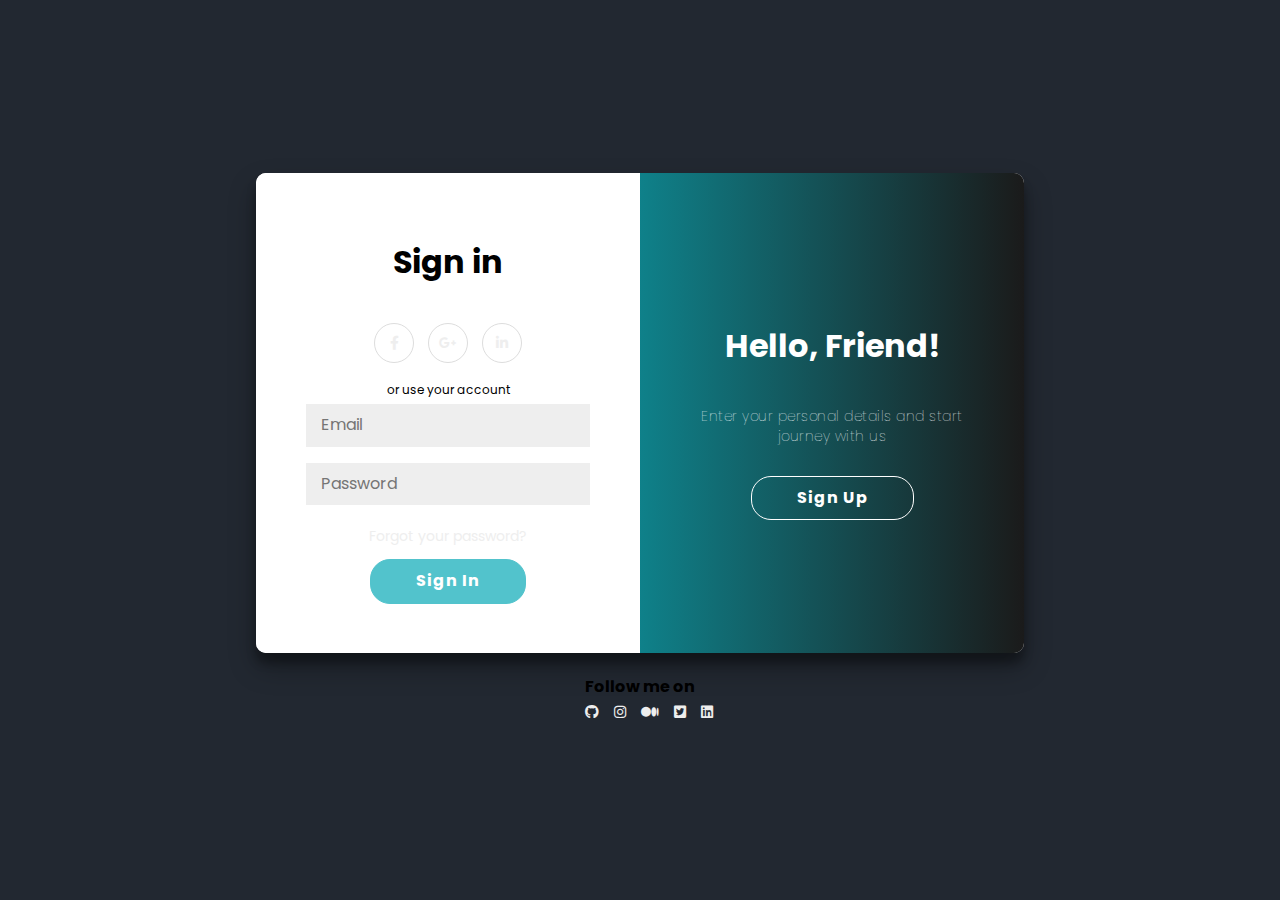
<file: Signin-Signup.html>
<!DOCTYPE html>
<html lang="en">


<head>
    <meta charset="UTF-8">
    <meta http-equiv="X-UA-Compatible" content="IE=edge">
    <meta name="viewport" content="width=device-width, initial-scale=1.0">
    <title>Document</title>



    <!-- link style Css   -->
    <link rel="stylesheet" href="CSS/styles_Singin-Singup.css">
    <!-- normalize Css -->
    <link rel="stylesheet" href="CSS/normaliz.css" />
    <!-- Font Awesome -->
    <link rel="stylesheet" href="CSS/all.min.css" />
    <!-- Google Fonts -->
    <link rel="preconnect" href="https://fonts.googleapis.com">
    <link rel="preconnect" href="https://fonts.gstatic.com" crossorigin>
    <link
        href="https://fonts.googleapis.com/css2?family=Heebo:wght@600&family=Poppins:ital,wght@0,100;0,200;0,300;0,400;0,500;0,600;0,700;0,800;0,900;1,100;1,200;1,300&display=swap"
        rel="stylesheet">
</head>

<body>
    <div class="container" id="container">
        <div class="form-container sign-up-container">
            <form action="#">
                <h1>Create Account</h1>
                <div class="social-container">
                    <a href="#" class="social"><i class="fab fa-facebook-f"></i></a>
                    <a href="#" class="social"><i class="fab fa-google-plus-g"></i></a>
                    <a href="#" class="social"><i class="fab fa-linkedin-in"></i></a>
                </div>
                <span>or use your email for registration</span>
                <input type="text" placeholder="Name" />
                <input type="email" placeholder="Email" />
                <input type="password" placeholder="Password" />
                <button>Sign Up</button>
            </form>
        </div>
        <div class="form-container sign-in-container">
            <form action="#">
                <h1>Sign in</h1>
                <div class="social-container">
                    <a href="#" class="social"><i class="fab fa-facebook-f"></i></a>
                    <a href="#" class="social"><i class="fab fa-google-plus-g"></i></a>
                    <a href="#" class="social"><i class="fab fa-linkedin-in"></i></a>
                </div>
                <span>or use your account</span>
                <input type="email" placeholder="Email" />
                <input type="password" placeholder="Password" />
                <a href="#">Forgot your password?</a>
                <button>Sign In</button>
            </form>
        </div>
        <div class="overlay-container">
            <div class="overlay">
                <div class="overlay-panel overlay-left">
                    <h1>Welcome Back!</h1>
                    <p>To keep connected with us please login with your personal info</p>
                    <button class="ghost" id="signIn">Sign In</button>
                </div>
                <div class="overlay-panel overlay-right">
                    <h1>Hello, Friend!</h1>
                    <p>Enter your personal details and start journey with us</p>
                    <button class="ghost" id="signUp">Sign Up</button>
                </div>
            </div>
        </div>
    </div>

    <div class="footer">
        <b> Follow me on </b>
        <div class="icons">
            <a href="#" target="_blank" class="social"><i class="fab fa-github"></i></a>
            <a href="#" target="_blank" class="social"><i class="fab fa-instagram"></i></a>
            <a href="#" target="_blank" class="social"><i class="fab fa-medium"></i></a>
            <a href="#" target="_blank" class="social"><i class="fab fa-twitter-square"></i></a>
            <a href="#" target="_blank" class="social"><i class="fab fa-linkedin"></i></a>
        </div>
    </div>
    <script src="JavaScript/Signin-Signup.js"></script>
</body>

</html>
</file>
<file: CSS/styles_Singin-Singup.css>
* {
    -webkit-box-sizing: border-box;
    -moz-box-sizing: border-box;
    box-sizing: border-box;
}

:root {
    --main-color: #222831;
    --main-color-alt: #52C3CC;
    --main-color-text: #EEEEEE;
    --main-transition: 0.3s;
    /* --section-background: #ececec; */
}

html {
    scroll-behavior: smooth;
}

body {
    font-family: "Poppins", sans-serif;
    /* background: #f6f5f7; */
    background-color: var(--main-color);
    display: flex;
    flex-direction: column;
    justify-content: center;
    align-items: center;
    height: 100vh;
    margin: -20px 0 50px;
    margin-top: 20px;
}

h1 {
    font-weight: bold;
    margin: 0;
}

p {
    font-size: 14px;
    font-weight: 100;
    line-height: 20px;
    letter-spacing: .5px;
    margin: 20px 0 30px;
}

span {
    font-size: 12px;
}

a {
    color: var(--main-color-text);
    font-size: 14px;
    text-decoration: none;
    margin: 15px 0;
}

.container {
    background: #fff;
    border-radius: 10px;
    box-shadow: 0 14px 28px rgba(0, 0, 0, .3), 0 10px 10px rgba(0, 0, 0, .3);
    position: relative;
    overflow: hidden;
    width: 768px;
    max-width: 100%;
    min-height: 480px;
}

.form-container form {
    background: #fff;
    display: flex;
    flex-direction: column;
    padding: 0 50px;
    height: 100%;
    justify-content: center;
    align-items: center;
    text-align: center;
}

.social-container {
    margin: 20px 0;
}

.social-container a {
    border: 1px solid #ddd;
    border-radius: 50%;
    display: inline-flex;
    justify-content: center;
    align-items: center;
    margin: 0 5px;
    height: 40px;
    width: 40px;
}

.form-container input {
    background: #eee;
    border: none;
    padding: 12px 15px;
    margin: 8px 0;
    width: 100%;
}

button {
    border-radius: 20px;
    border: 1px solid var(--main-color-alt);
    /* background: #ff445c; */
    background: var(--main-color-alt);
    color: #fff;
    font-size: 12px;
    font-weight: bold;
    padding: 12px 45px;
    letter-spacing: 1px;
    text-transform: uppercase;
    transition: transform 80ms ease-in;
}

button:active {
    transform: scale(.95);
}

button:focus {
    outline: none;
}

button.ghost {
    background: transparent;
    border-color: #fff;
}

.form-container {
    position: absolute;
    top: 0;
    height: 100%;
    transition: all .6s ease-in-out;
}

.sign-in-container {
    left: 0;
    width: 50%;
    z-index: 2;
}

.sign-up-container {
    left: 0;
    width: 50%;
    z-index: 1;
    opacity: 0;
}

.overlay-container {
    position: absolute;
    top: 0;
    left: 50%;
    width: 50%;
    height: 100%;
    overflow: hidden;
    transition: transform .6s ease-in-out;
    z-index: 100;
}

.overlay {
    /* background: #ff416c; */
    background: var(--main-color-alt);
    background: linear-gradient(to right, #03e7f9, #131313f7) no-repeat 0 0 / cover;
    color: #fff;
    position: relative;
    left: -100%;
    height: 100%;
    width: 200%;
    transform: translateY(0);
    transition: transform .6s ease-in-out;
}

.overlay-panel {
    position: absolute;
    top: 0;
    display: flex;
    flex-direction: column;
    justify-content: center;
    align-items: center;
    padding: 0 40px;
    height: 100%;
    width: 50%;
    text-align: center;
    transform: translateY(0);
    transition: transform .6s ease-in-out;
}

.overlay-right {
    right: 0;
    transform: translateY(0);
}

.overlay-left {
    transform: translateY(-20%);
}

/* Move signin to right */
.container.right-panel-active .sign-in-container {
    transform: translateY(100%);
}

/* Move overlay to left */
.container.right-panel-active .overlay-container {
    transform: translateX(-100%);
}

/* Bring signup over signin */
.container.right-panel-active .sign-up-container {
    transform: translateX(100%);
    opacity: 1;
    z-index: 5;
}

/* Move overlay back to right */
.container.right-panel-active .overlay {
    transform: translateX(50%);
}

/* Bring back the text to center */
.container.right-panel-active .overlay-left {
    transform: translateY(0);
}

/* Same effect for right */
.container.right-panel-active .overlay-right {
    transform: translateY(20%);
}

.footer {
    margin-top: 25px;
    text-align: center;
}


.icons {
    display: flex;
    width: 30px;
    height: 30px;
    letter-spacing: 15px;
    align-items: center;
}
</file>
<file: CSS/normaliz.css>
/*! normalize.css v8.0.1 | MIT License | github.com/necolas/normalize.css */

/* Document
   ========================================================================== */

/**
 * 1. Correct the line height in all browsers.
 * 2. Prevent adjustments of font size after orientation changes in iOS.
 */

html {
    line-height: 1.15;
    /* 1 */
    -webkit-text-size-adjust: 100%;
    /* 2 */
}

/* Sections
     ========================================================================== */

/**
   * Remove the margin in all browsers.
   */

body {
    margin: 0;
}

/**
   * Render the `main` element consistently in IE.
   */

main {
    display: block;
}

/**
   * Correct the font size and margin on `h1` elements within `section` and
   * `article` contexts in Chrome, Firefox, and Safari.
   */

h1 {
    font-size: 2em;
    margin: 0.67em 0;
}

/* Grouping content
     ========================================================================== */

/**
   * 1. Add the correct box sizing in Firefox.
   * 2. Show the overflow in Edge and IE.
   */

hr {
    box-sizing: content-box;
    /* 1 */
    height: 0;
    /* 1 */
    overflow: visible;
    /* 2 */
}

/**
   * 1. Correct the inheritance and scaling of font size in all browsers.
   * 2. Correct the odd `em` font sizing in all browsers.
   */

pre {
    font-family: monospace, monospace;
    /* 1 */
    font-size: 1em;
    /* 2 */
}

/* Text-level semantics
     ========================================================================== */

/**
   * Remove the gray background on active links in IE 10.
   */

a {
    background-color: transparent;
}

/**
   * 1. Remove the bottom border in Chrome 57-
   * 2. Add the correct text decoration in Chrome, Edge, IE, Opera, and Safari.
   */

abbr[title] {
    border-bottom: none;
    /* 1 */
    text-decoration: underline;
    /* 2 */
    text-decoration: underline dotted;
    /* 2 */
}

/**
   * Add the correct font weight in Chrome, Edge, and Safari.
   */

b,
strong {
    font-weight: bolder;
}

/**
   * 1. Correct the inheritance and scaling of font size in all browsers.
   * 2. Correct the odd `em` font sizing in all browsers.
   */

code,
kbd,
samp {
    font-family: monospace, monospace;
    /* 1 */
    font-size: 1em;
    /* 2 */
}

/**
   * Add the correct font size in all browsers.
   */

small {
    font-size: 80%;
}

/**
   * Prevent `sub` and `sup` elements from affecting the line height in
   * all browsers.
   */

sub,
sup {
    font-size: 75%;
    line-height: 0;
    position: relative;
    vertical-align: baseline;
}

sub {
    bottom: -0.25em;
}

sup {
    top: -0.5em;
}

/* Embedded content
     ========================================================================== */

/**
   * Remove the border on images inside links in IE 10.
   */

img {
    border-style: none;
}

/* Forms
     ========================================================================== */

/**
   * 1. Change the font styles in all browsers.
   * 2. Remove the margin in Firefox and Safari.
   */

button,
input,
optgroup,
select,
textarea {
    font-family: inherit;
    /* 1 */
    font-size: 100%;
    /* 1 */
    line-height: 1.15;
    /* 1 */
    margin: 0;
    /* 2 */
}

/**
   * Show the overflow in IE.
   * 1. Show the overflow in Edge.
   */

button,
input {
    /* 1 */
    overflow: visible;
}

/**
   * Remove the inheritance of text transform in Edge, Firefox, and IE.
   * 1. Remove the inheritance of text transform in Firefox.
   */

button,
select {
    /* 1 */
    text-transform: none;
}

/**
   * Correct the inability to style clickable types in iOS and Safari.
   */

button,
[type="button"],
[type="reset"],
[type="submit"] {
    -webkit-appearance: button;
}

/**
   * Remove the inner border and padding in Firefox.
   */

button::-moz-focus-inner,
[type="button"]::-moz-focus-inner,
[type="reset"]::-moz-focus-inner,
[type="submit"]::-moz-focus-inner {
    border-style: none;
    padding: 0;
}

/**
   * Restore the focus styles unset by the previous rule.
   */

button:-moz-focusring,
[type="button"]:-moz-focusring,
[type="reset"]:-moz-focusring,
[type="submit"]:-moz-focusring {
    outline: 1px dotted ButtonText;
}

/**
   * Correct the padding in Firefox.
   */

fieldset {
    padding: 0.35em 0.75em 0.625em;
}

/**
   * 1. Correct the text wrapping in Edge and IE.
   * 2. Correct the color inheritance from `fieldset` elements in IE.
   * 3. Remove the padding so developers are not caught out when they zero out
   *    `fieldset` elements in all browsers.
   */

legend {
    box-sizing: border-box;
    /* 1 */
    color: inherit;
    /* 2 */
    display: table;
    /* 1 */
    max-width: 100%;
    /* 1 */
    padding: 0;
    /* 3 */
    white-space: normal;
    /* 1 */
}

/**
   * Add the correct vertical alignment in Chrome, Firefox, and Opera.
   */

progress {
    vertical-align: baseline;
}

/**
   * Remove the default vertical scrollbar in IE 10+.
   */

textarea {
    overflow: auto;
}

/**
   * 1. Add the correct box sizing in IE 10.
   * 2. Remove the padding in IE 10.
   */

[type="checkbox"],
[type="radio"] {
    box-sizing: border-box;
    /* 1 */
    padding: 0;
    /* 2 */
}

/**
   * Correct the cursor style of increment and decrement buttons in Chrome.
   */

[type="number"]::-webkit-inner-spin-button,
[type="number"]::-webkit-outer-spin-button {
    height: auto;
}

/**
   * 1. Correct the odd appearance in Chrome and Safari.
   * 2. Correct the outline style in Safari.
   */

[type="search"] {
    -webkit-appearance: textfield;
    /* 1 */
    outline-offset: -2px;
    /* 2 */
}

/**
   * Remove the inner padding in Chrome and Safari on macOS.
   */

[type="search"]::-webkit-search-decoration {
    -webkit-appearance: none;
}

/**
   * 1. Correct the inability to style clickable types in iOS and Safari.
   * 2. Change font properties to `inherit` in Safari.
   */

::-webkit-file-upload-button {
    -webkit-appearance: button;
    /* 1 */
    font: inherit;
    /* 2 */
}

/* Interactive
     ========================================================================== */

/*
   * Add the correct display in Edge, IE 10+, and Firefox.
   */

details {
    display: block;
}

/*
   * Add the correct display in all browsers.
   */

summary {
    display: list-item;
}

/* Misc
     ========================================================================== */

/**
   * Add the correct display in IE 10+.
   */

template {
    display: none;
}

/**
   * Add the correct display in IE 10.
   */

[hidden] {
    display: none;
}
</file>
